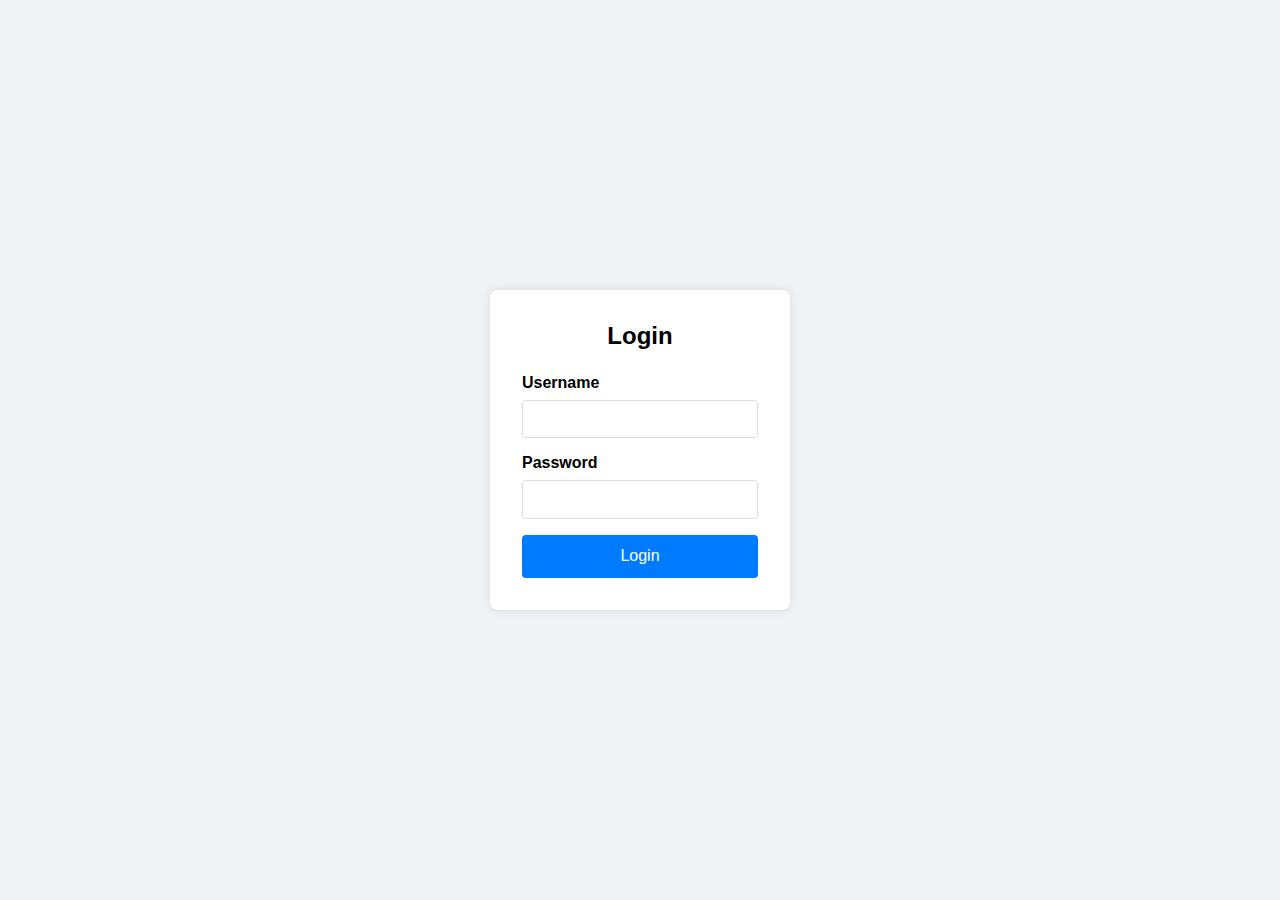
<file: index.html>
<!DOCTYPE html>
<html lang="en">
<head>
    <meta charset="UTF-8">
    <meta name="viewport" content="width=device-width, initial-scale=1.0">
    <title>Login Page</title>
    <link rel="stylesheet" href="auth.css">
</head>
<body>
    <div class="login-container">
        <h2>Login</h2>
        <form id="loginForm">
            <div class="input-group">
                <label for="username">Username</label>
                <input type="text" id="username" name="username" required>
            </div>
            <div class="input-group">
                <label for="password">Password</label>
                <input type="password" id="password" name="password" required>
            </div>
            <button type="submit">Login</button>
            <!-- <p id="errorMessage" class="error-message"></p> -->
        </form>
    </div>
    <script src="auth.js"></script>
</body>
</html>
</file>
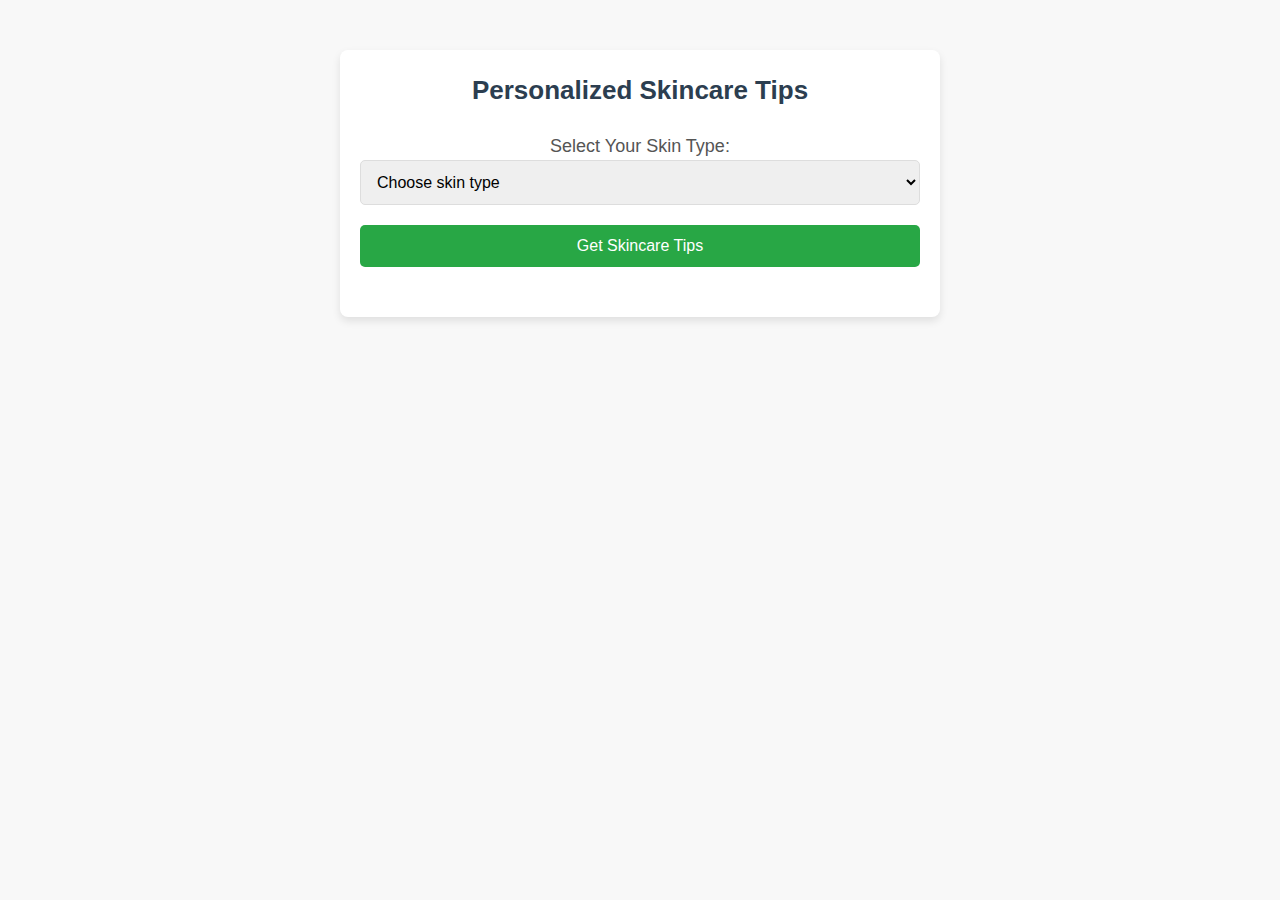
<file: sc.html>
<!DOCTYPE html>
<html lang="en">
<head>
    <meta charset="UTF-8">
    <meta name="viewport" content="width=device-width, initial-scale=1.0">
    <title>Skincare Tips</title>
    <link rel="stylesheet" href="sc.css">
</head>
<body>
    <div class="container">
        <h1>Personalized Skincare Tips</h1>
        <form id="skinTypeForm">
            <label for="skinType">Select Your Skin Type:</label>
            <select id="skinType" name="skinType" required>
                <option value="">Choose skin type</option>
                <option value="oily">Oily</option>
                <option value="dry">Dry</option>
                <option value="combination">Combination</option>
                <option value="sensitive">Sensitive</option>
            </select>
            <small id="skinTypeError" class="error"></small>

            <button type="submit">Get Skincare Tips</button>
        </form>

        <div id="skincareTips" class="tips"></div>
    </div>

    <script src="sc.js"></script>
</body>
</html>
</file>
<file: auth.css>
* {
    box-sizing: border-box;
    margin: 0;
    padding: 0;
}

body {
    display: flex;
    justify-content: center;
    align-items: center;
    height: 100vh;
    font-family: Arial, sans-serif;
    background-color: #f0f2f5;
}

.login-container {
    width: 300px;
    padding: 2em;
    background-color: #fff;
    box-shadow: 0px 0px 10px rgba(0, 0, 0, 0.1);
    border-radius: 8px;
    text-align: center;
}

h2 {
    margin-bottom: 1em;
}

.input-group {
    margin-bottom: 1em;
    text-align: left;
}

.input-group label {
    display: block;
    font-weight: bold;
    margin-bottom: 0.5em;
}

.input-group input {
    width: 100%;
    padding: 0.8em;
    border-radius: 4px;
    border: 1px solid #ddd;
}

button {
    width: 100%;
    padding: 0.8em;
    border: none;
    border-radius: 4px;
    background-color: #007bff;
    color: white;
    font-size: 1em;
    cursor: pointer;
}

button:hover {
    background-color: #0056b3;
}

.error-message {
    color: red;
    font-size: 0.9em;
    display: none;
}
</file>
<file: sc.css>
* {
    margin: 0;
    padding: 0;
    box-sizing: border-box;
}

body {
    font-family: 'Arial', sans-serif;
    background-color: #f8f8f8;
    color: #333;
    line-height: 1.6;
}

.container {
    width: 90%;
    max-width: 600px;
    margin: 50px auto;
    padding: 20px;
    background-color: #fff;
    box-shadow: 0 4px 8px rgba(0, 0, 0, 0.1);
    border-radius: 8px;
    text-align: center;
    transition: transform 0.3s ease-in-out;
}

.container:hover {
    transform: translateY(-10px);
}

h1 {
    color: #2c3e50;
    font-size: 26px;
    margin-bottom: 20px;
}

label {
    font-size: 18px;
    color: #555;
    margin-bottom: 10px;
}

select {
    width: 100%;
    padding: 12px;
    margin-bottom: 20px;
    border-radius: 5px;
    border: 1px solid #ddd;
    font-size: 16px;
    transition: border-color 0.3s;
}

select:focus {
    border-color: #3498db;
}

button {
    width: 100%;
    padding: 12px;
    background-color: #28a745;
    color: white;
    font-size: 16px;
    border: none;
    border-radius: 5px;
    cursor: pointer;
    transition: background-color 0.3s ease;
}

button:hover {
    background-color: #218838;
}

.error {
    color: red;
    font-size: 14px;
    margin-top: 10px;
    display: none;
}

.tips {
    margin-top: 30px;
    font-size: 18px;
    color: #333;
}

img {
    max-width: 100%;
    height: auto;
    border-radius: 8px;
    margin-top: 20px;
    transition: transform 0.3s ease;
}

img:hover {
    transform: scale(1.05);
}

ul {
    text-align: left;
    margin-top: 20px;
}

ul li {
    margin-bottom: 10px;
}

@media (max-width: 600px) {
    .container {
        width: 95%;
    }
}
</file>
